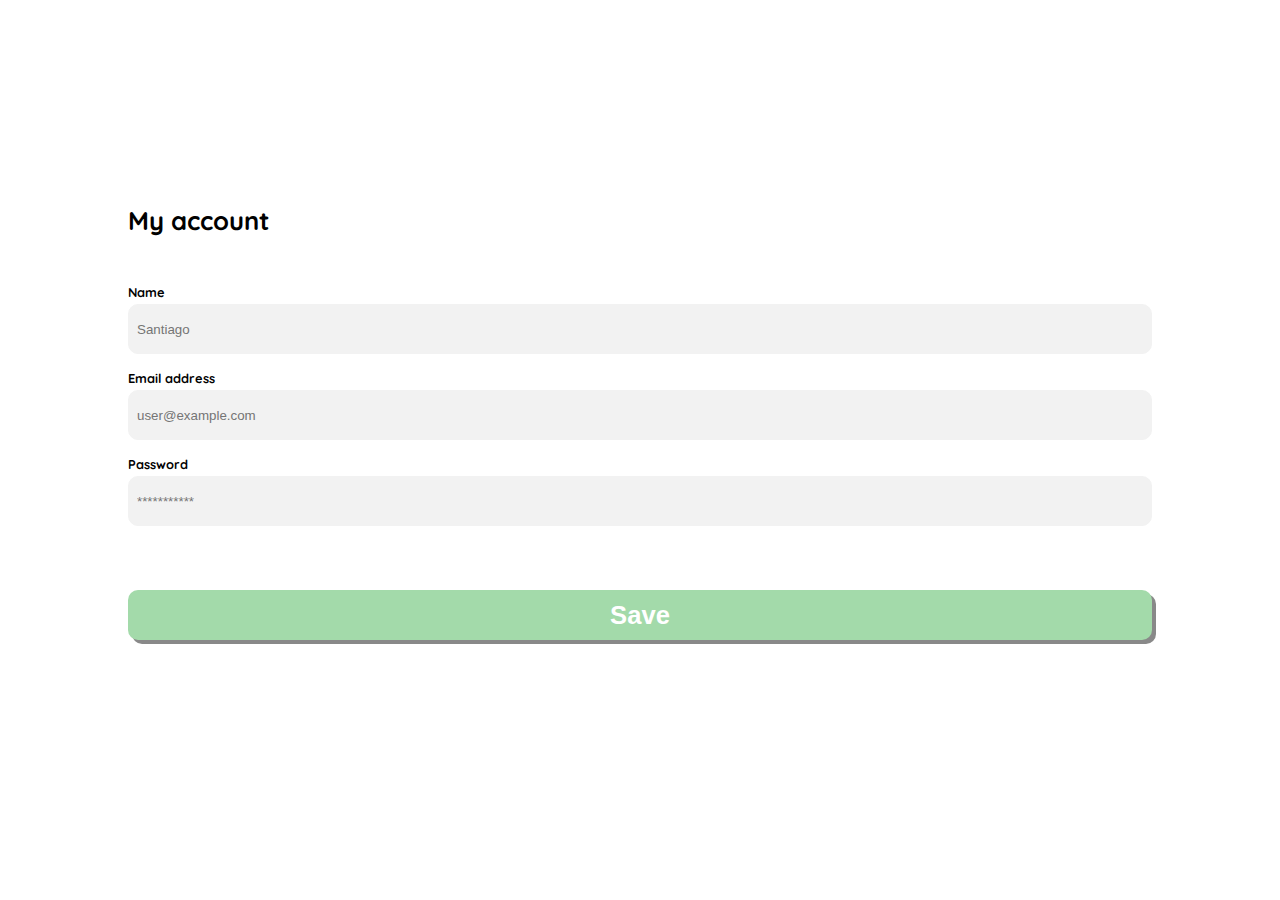
<file: account.html>
<!DOCTYPE html>
<html lang="en">
  <head>
    <meta charset="UTF-8" />
    <meta http-equiv="X-UA-Compatible" content="IE=edge" />
    <meta name="viewport" content="width=device-width, initial-scale=1.0" />
    <link rel="preconnect" href="https://fonts.gstatic.com" crossorigin />
    <link
      href="https://fonts.googleapis.com/css2?family=Quicksand:wght@300;500;700&display=swap"
      rel="stylesheet" />
    <link rel="stylesheet" href="app.css" />
    <title>My account</title>
  </head>
  <body>
    <main>
      <section class="main__container">
        <form action="#" method="get" class="form_ form__container">
          <div class="form__container__input">
            <h1>My account</h1>
            <label for="user_name">Name</label>
            <input type="text" name="user_name" id="user_name" placeholder="Santiago" />
            <label for="email">Email address</label>
            <input type="text" name="email" id="email" placeholder="user@example.com" />
            <label for="email">Password</label>
            <input type="password" name="pass" id="pass" placeholder="***********" />
          </div>
          <div class="signup">
            <button type="submit" class="primary__button">Save</button>
          </div>
        </form>
      </section>
    </main>
  </body>
</html>
</file>
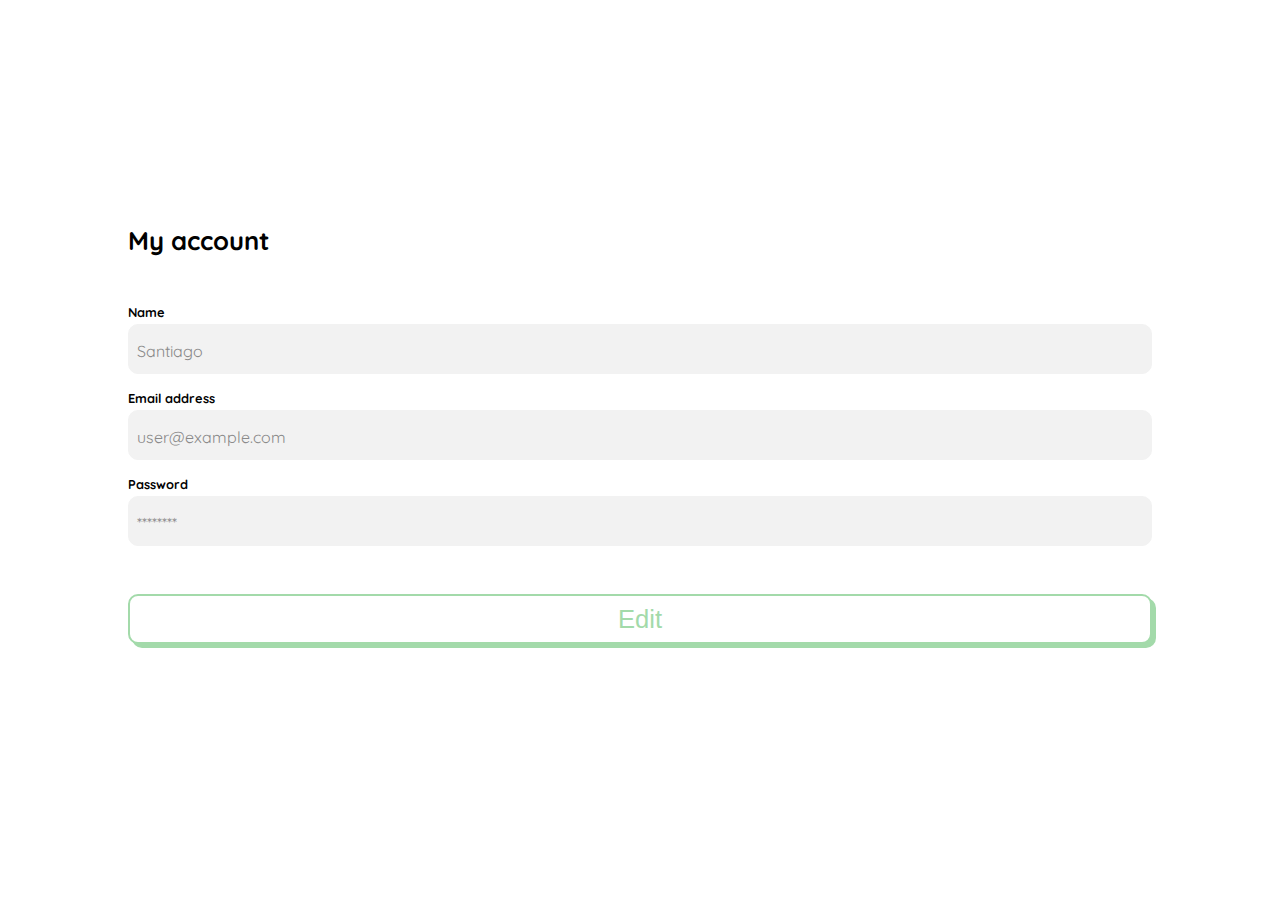
<file: edit_account.html>
<!DOCTYPE html>
<html lang="en">
  <head>
    <meta charset="UTF-8" />
    <meta http-equiv="X-UA-Compatible" content="IE=edge" />
    <meta name="viewport" content="width=device-width, initial-scale=1.0" />
    <link rel="preconnect" href="https://fonts.gstatic.com" crossorigin />
    <link
      href="https://fonts.googleapis.com/css2?family=Quicksand:wght@300;500;700&display=swap"
      rel="stylesheet" />
    <link rel="stylesheet" href="app.css" />
    <title>My account</title>
  </head>
  <body>
    <main>
      <section class="main__container">
        <form action="#" method="get" class="form_ form__container">
          <div class="form__container__input">
            <h1>My account</h1>
            <label for="user_name">Name</label>
            <p type="text" name="user_name" id="user_name">Santiago</p>
            <label for="email">Email address</label>
            <p type="text" name="email" id="email">user@example.com</p>
            <label for="email">Password</label>
            <p type="password" name="pass" id="pass">********</p>
          </div>
          <div class="signup">
            <button type="submit" class="alternative__button">Edit</button>
          </div>
        </form>
      </section>
    </main>
  </body>
</html>
</file>
<file: app.css>
:root {
  --white: #ffffff;
  --black: #000000;
  --dark: #898989;
  --very-light-pink: #c7c7c7;
  --text-input-field: #f2f2f2;
  --hospital-green: #a3daaa;

  --border-radius: 10px;

  --sm: 0.5rem;
  --md: 0.8rem;
  --lg: 1.6rem;
}

*,
*::after,
*::before {
  margin: 0;
  padding: 0;
  box-sizing: border-box;
}

a {
  text-decoration: none;
}

body {
  font-family: "Quicksand", sans-serif;
}

main{
  height: 100vh; /* Make the container at least the full viewport height */
  display: flex;
  justify-content: center;
  align-items: center;
}
.main__container {
  position: relative;
  display: grid;
  width: 80%;
  height: 100%;
  grid-template-rows: auto;
  place-items: center;
  align-content: center;
  /* margin: 1rem; */
}

.headline {
  display: flex;
  gap: 0.5rem;
  align-items: baseline;
  margin-bottom: 3rem;
}

.headline img {
  width: 30px;
}

.green__accent {
  color: var(--hospital-green);
}

h1 {
  text-align: center;
  font-weight: bolder;
}

.form_ {
  width: 100% !important;
  display: flex;
  flex-direction: column;
}

.form__container{
  width: 80%;
}

.form__container label {
  font-size: var(--md);
  font-weight: bolder;
  margin-bottom: 4px;
}

.form__container input, #user_name, #email, #pass{
  margin-bottom: 1rem;
  height: 1.4rem;
  height: 50px;
  padding: 1rem 0.5rem;
  border-radius: var(--border-radius);
  border: 1px var(--text-input-field) solid;
  background-color: var(--text-input-field);
  color: var(--dark);
}

.form__container__input {
  display: flex;
  flex-direction: column;
}

.form__container__input {
  display: flex;
  flex-direction: column;
}

.form__container__input h1 {
  font-size: var(--lg);
  text-align: start !important;
  margin-bottom: 3rem;
}

.remember__password {
  text-align: center;
  font-size: var(--md);
  color: var(--hospital-green);
}

/* ----------- Button styles ------------- */
.primary__button {
  display: block;
  text-align: center;
  width: 100%;
  font-size: var(--lg);
  border: none;
  cursor: pointer;
  background-color: var(--hospital-green);
  color: var(--white);
  /* padding: 1rem; */
  height: 50px;
  border-radius: var(--border-radius);
  font-weight: bolder;
  margin-top: 1rem;
  margin-bottom: 1.5rem;
  box-shadow: 4px 4px 0px 0px var(--dark);
}

.alternative__button {
  display: block;
  cursor: pointer;
  text-align: center;
  width: 100%;
  font-size: var(--lg);
  color: var(--hospital-green);
  /* padding: 1rem; */
  height: 50px;
  background-color: var(--white);
  border: 2px var(--hospital-green) solid;
  border-radius: var(--border-radius);
  box-shadow: 4px 4px 0px 0px var(--hospital-green);
}

.signup {
  position: absolute;
  /* margin-top: 5rem; */
  bottom: 1rem;
  width: 100%;
}

/* --------- EMAIL SEND ------------ */
.form__container > p {
  text-align: center;
  font-size: var(--md);
  color: var(--very-light-pink);
}

.body__message {
  display: grid;
  text-align: center;
  place-items: center;
  align-content: center;
}

.body__message .email__icon {
  display: flex;
  justify-content: center;
  align-items: center;
  width: 130px;
  height: 130px;
  image-rendering: optimizeSpeed;
  background-color: var(--text-input-field);
  border-radius: 100%;
  margin-bottom: 1rem;
  /* padding: 5px; */
}

.email__icon img {
  width: 80px;
}

.body__message .body__text {
  margin-bottom: 2rem;
  padding: 0 4rem;
}
.body__text p {
  color: var(--very-light-pink);
}

@media (min-width: 640px) {
  /* --------- DESKTOP ------------- */
  .headline {
    display: none;
  }

  .form__container{
    width: auto;
  }

  .signup {
    position: initial;
    margin: 2rem auto;
  }
}
</file>
